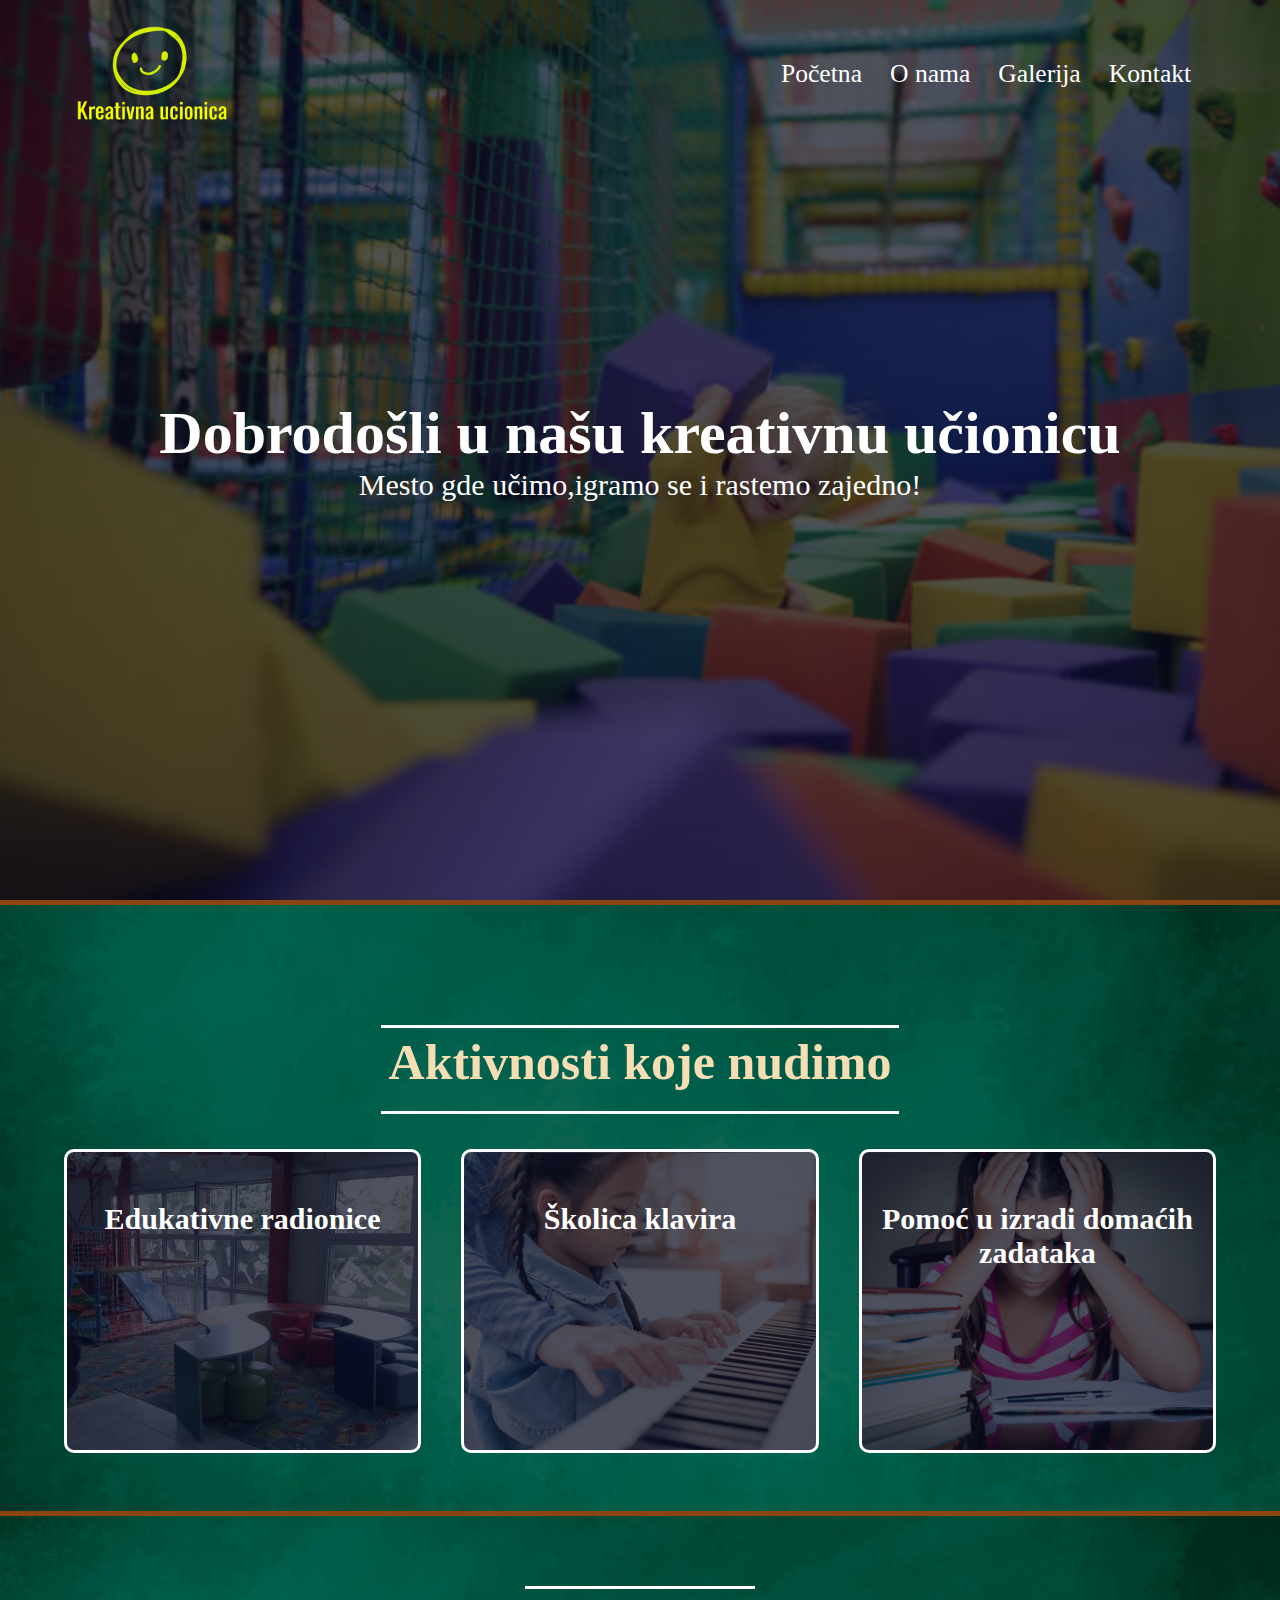
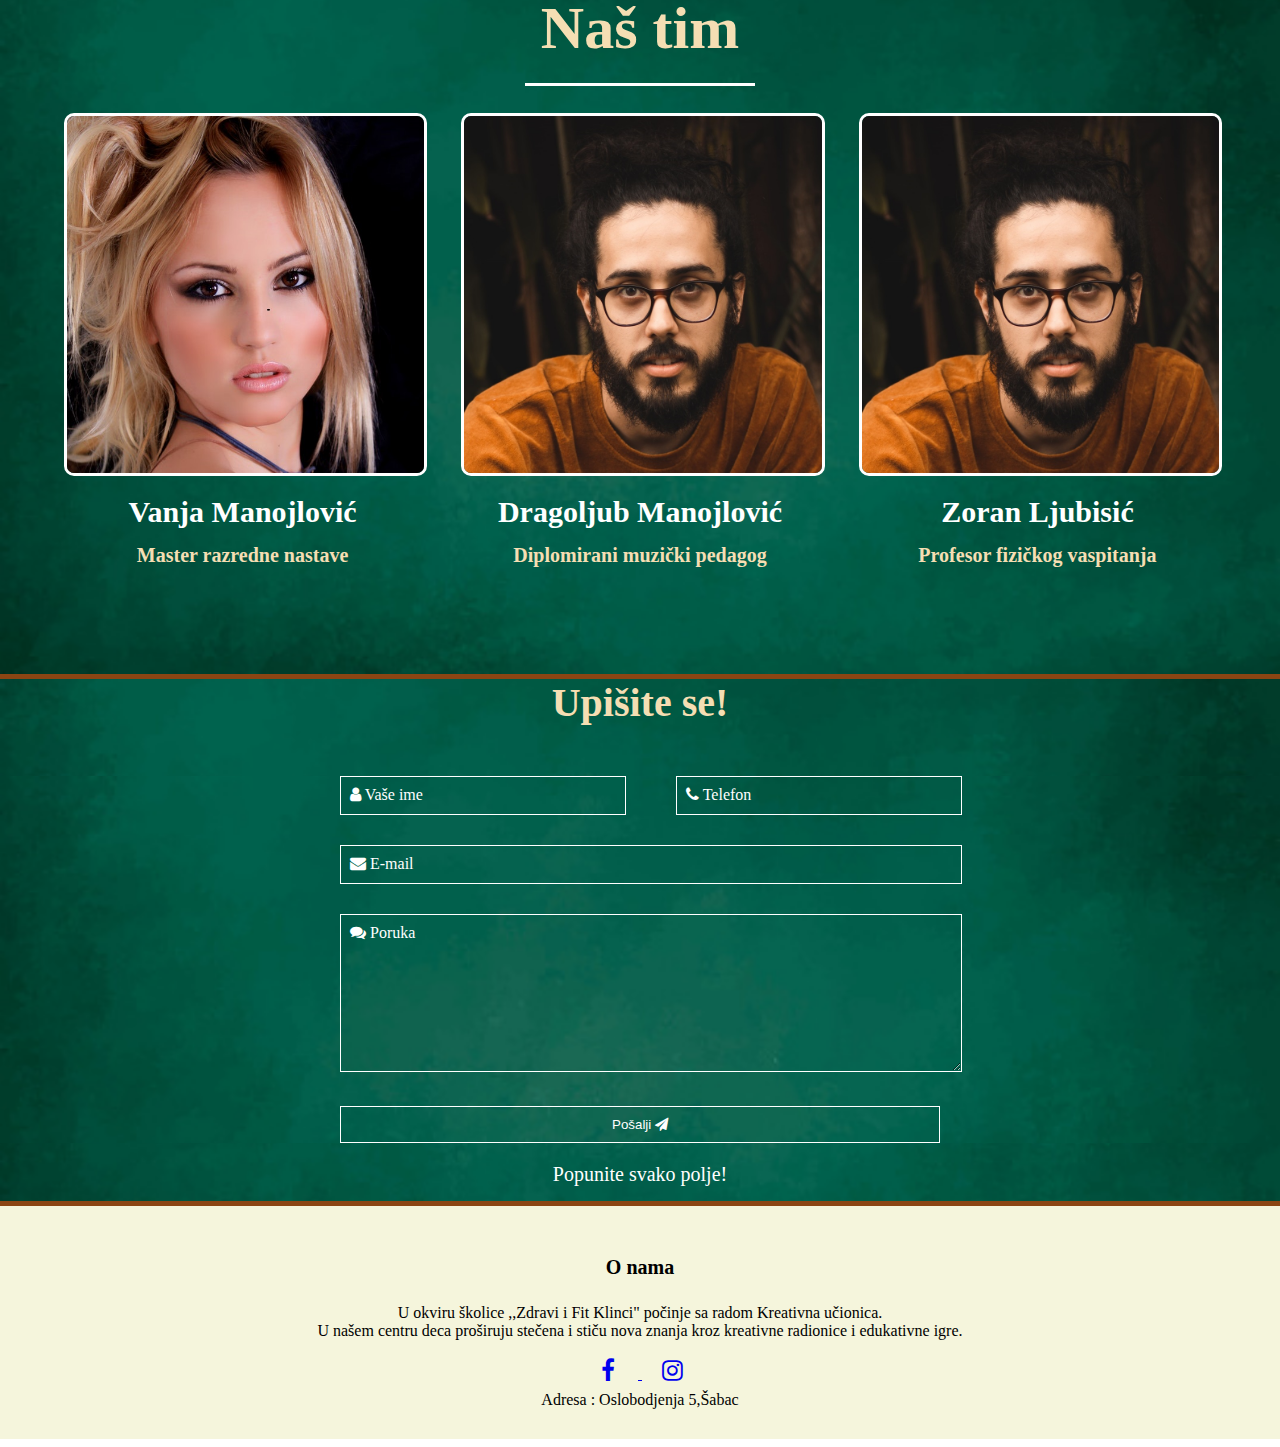
<file: index.html>
<!DOCTYPE html>
<html lang="en">
<head>
    <meta charset="UTF-8">
    <meta http-equiv="X-UA-Compatible" content="IE=edge">
    <meta name="viewport" content="width=device-width, initial-scale=1.0">
    <link rel="stylesheet" href="style.css">
    <link rel="stylesheet" href =
     "https://cdnjs.cloudflare.com/ajax/libs/font-awesome/4.7.0/css/font-awesome.min.css">
    <title>Kreativna Ucionica</title>
</head>
<body>
    
<!-------------------Glavna Stranica-------------------------->


<section class="header">

    <nav>
       <a href = "index.html"><img src = "siteImages/logo.png"></a>
    
        <div class="nav-links" id = "navLinks">
            <i class="fa fa-times-circle" onclick="hideMenu()"></i>
            <ul>
                <li><a href="index.html">Početna</a></li>
                <li><a href="about.html">O nama</a></li>
                
                <li><a href="gallery.html">Galerija</a></li>
                <li><a href="contact.html">Kontakt</a></li>
            </ul>

         

        </div>
        <i class="fa fa-bars" onclick="showMenu()"></i>
    </nav>

    <div class = "position">  
        <h1>Dobrodošli u našu kreativnu učionicu</h1>
                 <p>
                     Mesto gde učimo,igramo se i rastemo zajedno!
                 </p>
             </div>
</section>


<!-------------------Aktivnostii-------------------------->

<div class="background-course">

<section class = "course">

<h1>Aktivnosti koje nudimo</h1>
    

    <div class = "row">
        
        <div class = "course-services" id="Educate">
            <h3>Edukativne radionice</h3>
                
        </div>

        <div class = "course-services"id = "Piano">
            <h3>Školica klavira</h3>
                
        </div>

        <div class = "course-services" id = "Homework">
            <h3>Pomoć u izradi domaćih zadataka</h3>
             
        </div>

    </div>


</section>
</div>



<!-------------------Tim-------------------------->

<div class = "background-team">

<section class = "team">

<h1>Naš tim</h1>
<p> </p>

<div class="row">

     <div class="team-member">
         <img src="siteImages/user1.jpg">
         <h2>Vanja Manojlović</h2>
            <h3>Master razredne nastave</h3>
     </div>

     <div class="team-member">
        <img src="siteImages/user2.jpg">
        <h2>Dragoljub Manojlović</h2>
            <h3>Diplomirani muzički pedagog</h3>
    </div>

    <div class="team-member">
        <img src="siteImages/user2.jpg">
        <h2>Zoran Ljubisić</h2>
         <h3>Profesor fizičkog vaspitanja</h3>
    </div>


</div>



</section>
</div>

<!-------------------Posaljite poruku-------------------------->

<section class="contact" id ="signup">
    <div class = "zaKontakt">
   <h1>Upišite se! </h1>
  
   <div class="container">
    <form action="https://formsubmit.co/01d30e9d17157bcb6581b1e6db178441" method="POST">
        <!---Honeypot---->
        <input type="text" name= "_honey" style="display: none;">

        <!----Disable Captcha-->
        <input type="hidden" name ="_captcha" value="false">

        <div class="specialRow">

            <div class="input-group">
                <input type="text" id="name" required name="name">
                <label for="name"><i class="fa fa-user"></i> Vaše ime</label>
            </div>
            <div class="input-group">
                <input type="text" id="number" required name="number">
                <label for="number"><i class="fa fa-phone"></i> Telefon</label>
            </div>

        </div>
        
        <div class="input-group">
            <input type="text" id="email" required name="number">
            <label for="email"><i class="fa fa-envelope"></i> E-mail</label>
        </div>
        <div class="input-group">
            <textarea id="message" rows="8" required name="comments, questions"></textarea>
            <label for="message"><i class="fa fa-comments"></i> Poruka</label>
        </div>
        <button type="submit">Pošalji <i class="fa fa-paper-plane"></i></button>
    </form>
   
</div>
<p>Popunite svako polje!</p>


</div>

</section>

<!-------------------Footer-------------------------->
<section class="footer">
    <h4>O nama</h4>
        <p>U okviru školice ,,Zdravi i Fit Klinci" počinje sa radom Kreativna učionica. <br>
            U našem centru deca proširuju stečena i stiču nova znanja
             kroz kreativne radionice i edukativne igre. </p>
             <div class="icons">

                <a href ="https://www.facebook.com/Zdravi-i-Fit-Klinci-Kreativna-u%C4%8Dionica-249012227047252">
                <i class="fa fa-facebook"> </i>  
            </a>

                <a href = "https://www.instagram.com/_kreativna_ucionica_/">
                 <i class="fa fa-instagram"> </i>
                </a>

               
             </div>
             <p>Adresa : Oslobodjenja 5,Šabac</p>
</section>








<!-------------------Kod za navbar na telefonu-------------------------->

<script>



var navLinks = document.getElementById("navLinks");


function showMenu(){

navLinks.style.right = "0";

}

function hideMenu(){

navLinks.style.right = "-200px";

}

window.onscroll = function() {myFunction()};


</script>

</body>
</html>
</file>
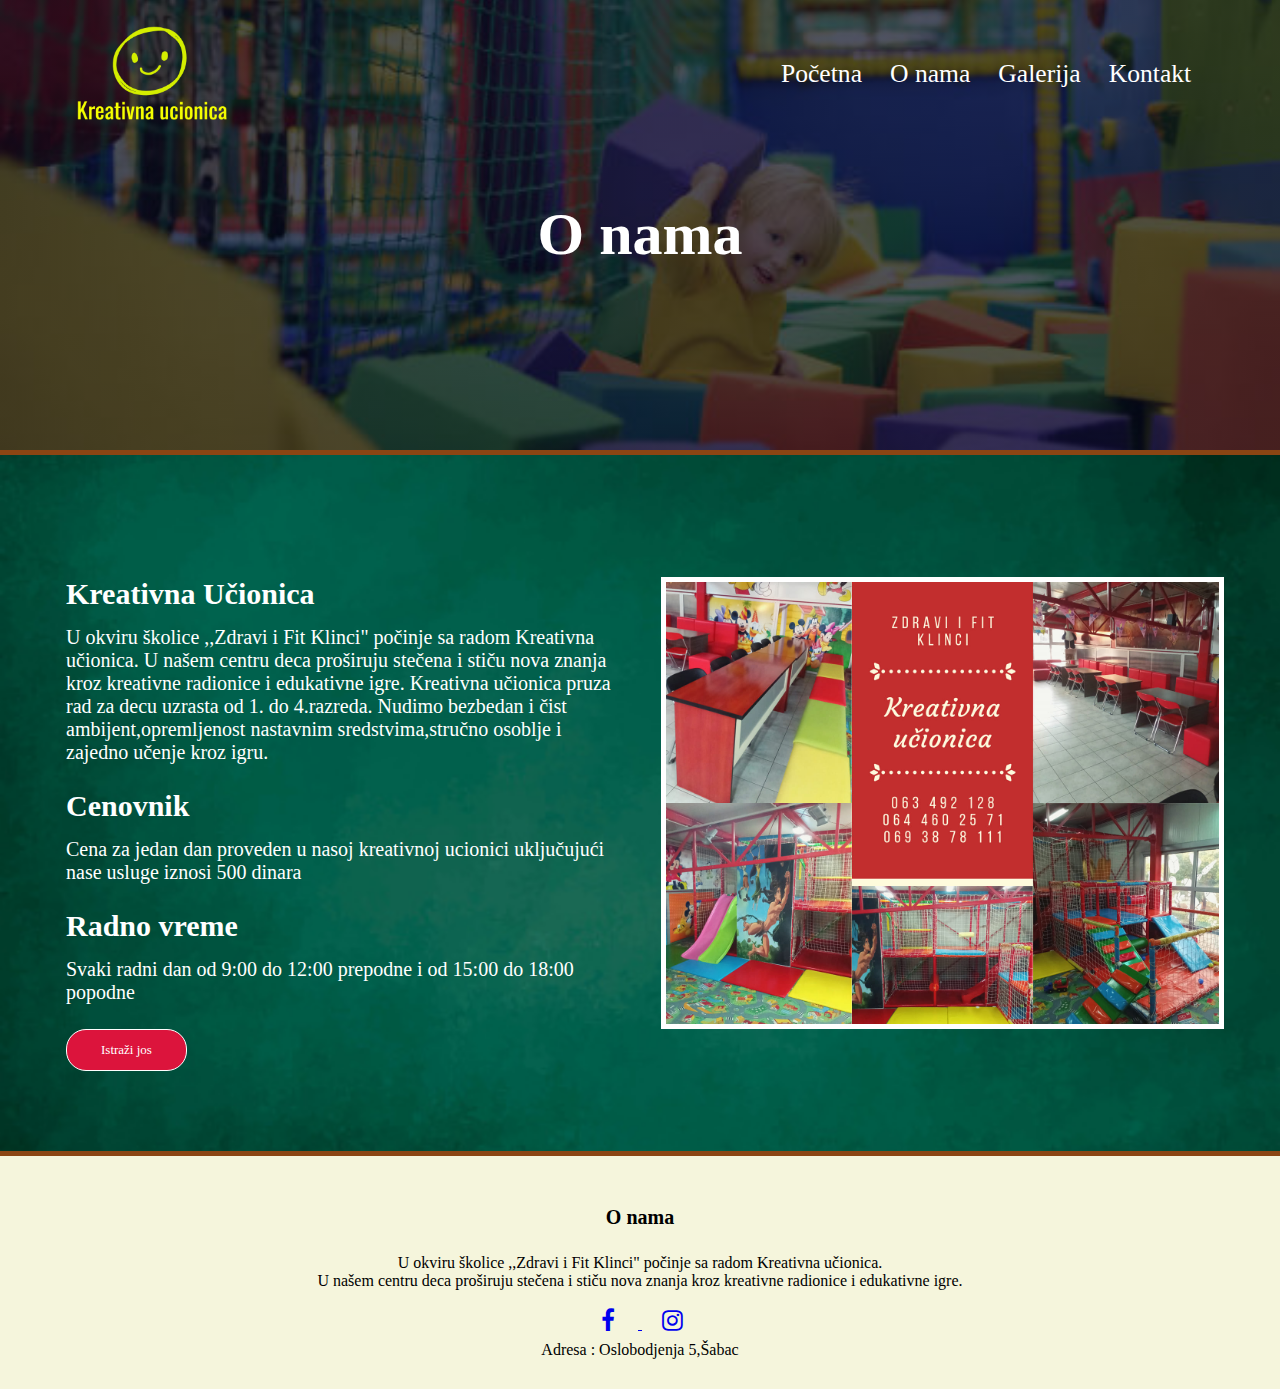
<file: about.html>
<!DOCTYPE html>
<html lang="en">
<head>
    <meta charset="UTF-8">
    <meta http-equiv="X-UA-Compatible" content="IE=edge">
    <meta name="viewport" content="width=device-width, initial-scale=1.0">
    <link rel="stylesheet" href="style.css">
    <link rel="stylesheet" href =
     "https://cdnjs.cloudflare.com/ajax/libs/font-awesome/4.7.0/css/font-awesome.min.css">
    <title>Kreativna Ucionica</title>
</head>
<body>
    
<!-------------------Glavna Stranica-------------------------->


<section class="sub-header">

    <nav>
       <a href = "index.html"><img src = "siteImages/logo.png"></a>
    
        <div class="nav-links" id = "navLinks">
            <i class="fa fa-times-circle" onclick="hideMenu()"></i>
            <ul>
                <li><a href="index.html">Početna</a></li>
                <li><a href="about.html">O nama</a></li>
               
                <li><a href="gallery.html">Galerija</a></li>
                <li><a href="contact.html">Kontakt</a></li>
            </ul>

         

        </div>
        <i class="fa fa-bars" onclick="showMenu()"></i>
    </nav>
        <h1>O nama</h1>
    
</section>
<!------------------O nama_sadrzaj------------------->
<div class = "background-about">
<section class="about-us">
        <div class="row">
            
                <div class="about-col" id=about-animation>
                    <h1>Kreativna Učionica </h1>
                        <p>U okviru školice ,,Zdravi i Fit Klinci" počinje sa radom Kreativna učionica.
                             U našem centru deca proširuju
                             stečena i stiču nova znanja kroz kreativne radionice i edukativne igre.
                             Kreativna učionica pruza rad za decu uzrasta od 1. do 4.razreda.
                            Nudimo bezbedan i čist ambijent,opremljenost nastavnim sredstvima,stručno osoblje
                        i zajedno učenje kroz igru. </p>
                        <h1>Cenovnik</h1>
                        <p>Cena za jedan dan proveden u nasoj kreativnoj ucionici uključujući nase usluge iznosi 500 dinara</p>
                        <h1>Radno vreme</h1>
                        <p>Svaki radni dan od 9:00 do 12:00 prepodne i od 15:00 do 18:00 popodne</p>
                              <a href="index.html" class = "explore-btn">Istraži jos</a>
                </div>

                <div class="about-col" id="about-slika">
                    <img src ="siteImages/aboutSlika.jpg">
                </div>
        </div>
</section>
</div>


<!-------------------Footer-------------------------->

<section class="footer">
    <h4>O nama</h4>
        <p>U okviru školice ,,Zdravi i Fit Klinci" počinje sa radom Kreativna učionica. <br>
            U našem centru deca proširuju stečena i stiču nova znanja
             kroz kreativne radionice i edukativne igre. </p>
             <div class="icons">

                <a href ="https://www.facebook.com/Zdravi-i-Fit-Klinci-Kreativna-u%C4%8Dionica-249012227047252">
                <i class="fa fa-facebook"></i>  
            </a>

                <a href = "https://www.instagram.com/_kreativna_ucionica_/">
                 <i class="fa fa-instagram"></i>
                </a>

               
             </div>
             <p>Adresa : Oslobodjenja 5,Šabac</p>
</section>








<!-------------------Kod za navbar na telefonu-------------------------->
<script>

var navLinks = document.getElementById("navLinks");


function showMenu(){

navLinks.style.right = "0";

}

function hideMenu(){

navLinks.style.right = "-200px";

}


</script>

</body>
</html>
</file>
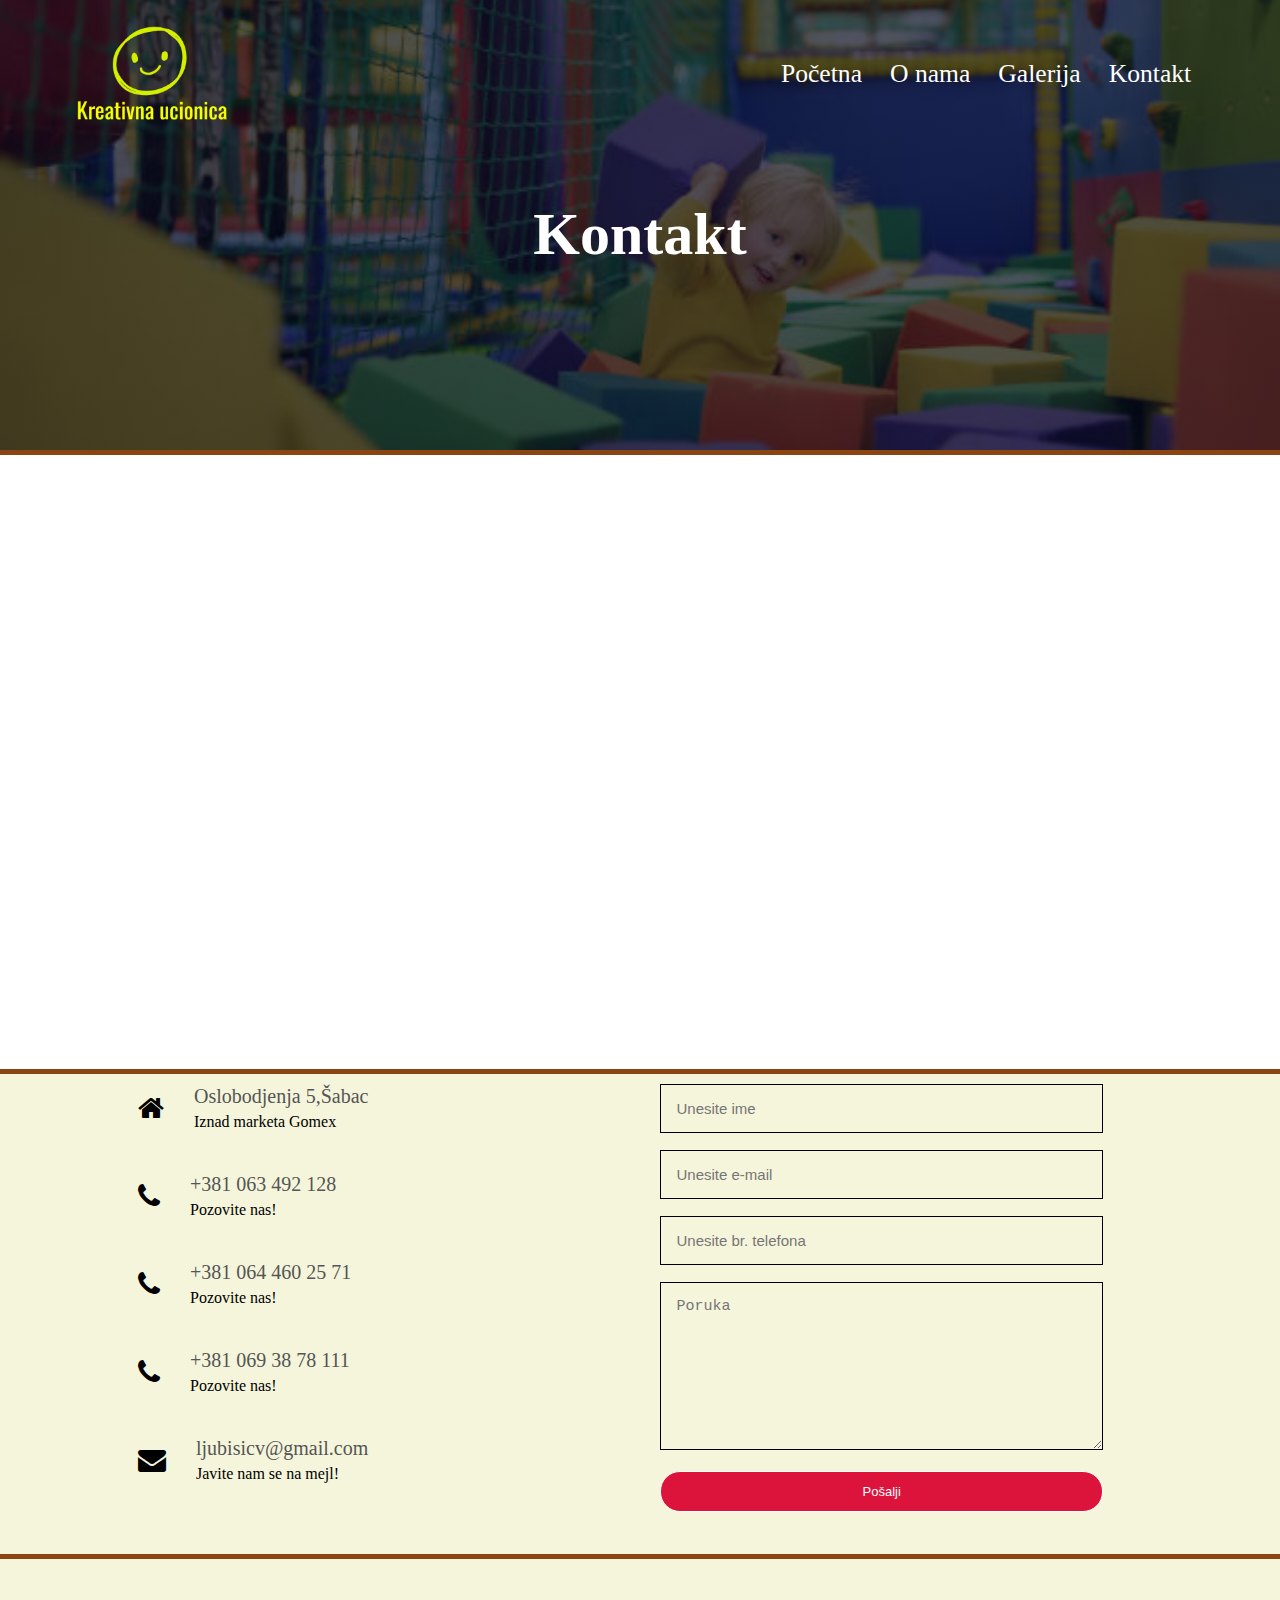
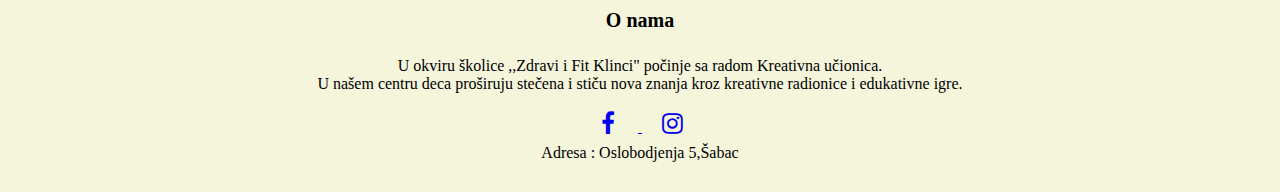
<file: contact.html>
<!DOCTYPE html>
<html lang="en">
<head>
    <meta charset="UTF-8">
    <meta http-equiv="X-UA-Compatible" content="IE=edge">
    <meta name="viewport" content="width=device-width, initial-scale=1.0">
    <link rel="stylesheet" href="style.css">
    <link rel="stylesheet" href =
     "https://cdnjs.cloudflare.com/ajax/libs/font-awesome/4.7.0/css/font-awesome.min.css">
    <title>Kreativna Ucionica</title>
</head>
<body>
    
<!-------------------Glavna Stranica-------------------------->


<section class="sub-header">

    <nav>
       <a href = "index.html"><img src = "siteImages/logo.png"></a>
    
        <div class="nav-links" id = "navLinks">
            <i class="fa fa-times-circle" onclick="hideMenu()"></i>
            <ul>
                <li><a href="index.html">Početna</a></li>
                <li><a href="about.html">O nama</a></li>
                
                <li><a href="gallery.html">Galerija</a></li>
                <li><a href="contact.html">Kontakt</a></li>
            </ul>

         

        </div>
        <i class="fa fa-bars" onclick="showMenu()"></i>
    </nav>
        <h1>Kontakt</h1>
    
</section>
<!------------------Contact----------------->

<section class="location">

    <iframe src="https://www.google.com/maps/embed?pb=!1m18!1m12!1m3!1d1191.298118914737!2d19.686900447157218!3d44.75224831163584!2m3!1f0!2f0!3f0!3m2!1i1024!2i768!4f13.1!3m3!1m2!1s0x475bcb027ca1c761%3A0xb9ff3b8d41c121c0!2z0J7RgdC70L7QsdC-0ZLQtdGa0LAgNSwg0KjQsNCx0LDRhg!5e0!3m2!1ssr!2srs!4v1632511456972!5m2!1ssr!2srs"
     width="600" height="450" style="border:0;" allowfullscreen="" loading="lazy"></iframe>


</section>

<div class="background-contact">
<section class="contact-us">
    <div class="row">
        <div class="contact-col">
            
            <div>
            <i class="fa fa-home"></i>
            <span>
                <h5>Oslobodjenja 5,Šabac </h5>
                    <p>Iznad marketa Gomex</p>
            </span>
            </div>

            <div>
                <i class="fa fa-phone"></i>
                <span>
                    <h5>+381 063 492 128</h5>
                        <p>Pozovite nas!</p>
                </span>
                </div>

                <div>
                    <i class="fa fa-phone"></i>
                    <span>
                        <h5>+381 064 460 25 71</h5>
                        <p>Pozovite nas!</p>
                    </span>
                    </div>

                    <div>
                        <i class="fa fa-phone"></i>
                        <span>
                            <h5>+381 069 38 78 111</h5>
                            <p>Pozovite nas!</p>
                        </span>
                        </div>

                <div>
                    <i class="fa fa-envelope"></i>
                    <span>
                        <h5>ljubisicv@gmail.com</h5>
                            <p>Javite nam se na mejl!</p>
                    </span>
                    </div>

        </div>
        <div class="contact-col">
            
            <form action="https://formsubmit.co/01d30e9d17157bcb6581b1e6db178441" method="POST">
                <!---Honeypot---->
        <input type="text" name= "_honey" style="display: none;">

          <!----Disable Captcha-->
          <input type="hidden" name ="_captcha" value="false">

                <input type="text" placeholder="Unesite ime" required name="Name">
                <input type="email" placeholder="Unesite e-mail" required name="E-mail">
                <input type="text" placeholder="Unesite br. telefona" required name="Phone">
                <textarea rows="8" placeholder="Poruka" required name ="comments, questions"></textarea>
                <button type="sumbit" class = "explore-btn">Pošalji</button>

            </form>



        </div>


    </div>



</section>
</div>





<!-------------------Footer-------------------------->

<section class="footer">
    <h4>O nama</h4>
        <p>U okviru školice ,,Zdravi i Fit Klinci" počinje sa radom Kreativna učionica. <br>
            U našem centru deca proširuju stečena i stiču nova znanja
             kroz kreativne radionice i edukativne igre. </p>
             <div class="icons">

                <a href ="https://www.facebook.com/Zdravi-i-Fit-Klinci-Kreativna-u%C4%8Dionica-249012227047252">
                <i class="fa fa-facebook"></i>  
            </a>

                <a href = "https://www.instagram.com/_kreativna_ucionica_/">
                 <i class="fa fa-instagram"></i>
                </a>

               
             </div>
             <p>Adresa : Oslobodjenja 5,Šabac</p>
</section>








<!-------------------Kod za navbar na telefonu-------------------------->
<script>

var navLinks = document.getElementById("navLinks");


function showMenu(){

navLinks.style.right = "0";

}

function hideMenu(){

navLinks.style.right = "-200px";

}


</script>

</body>
</html>
</file>
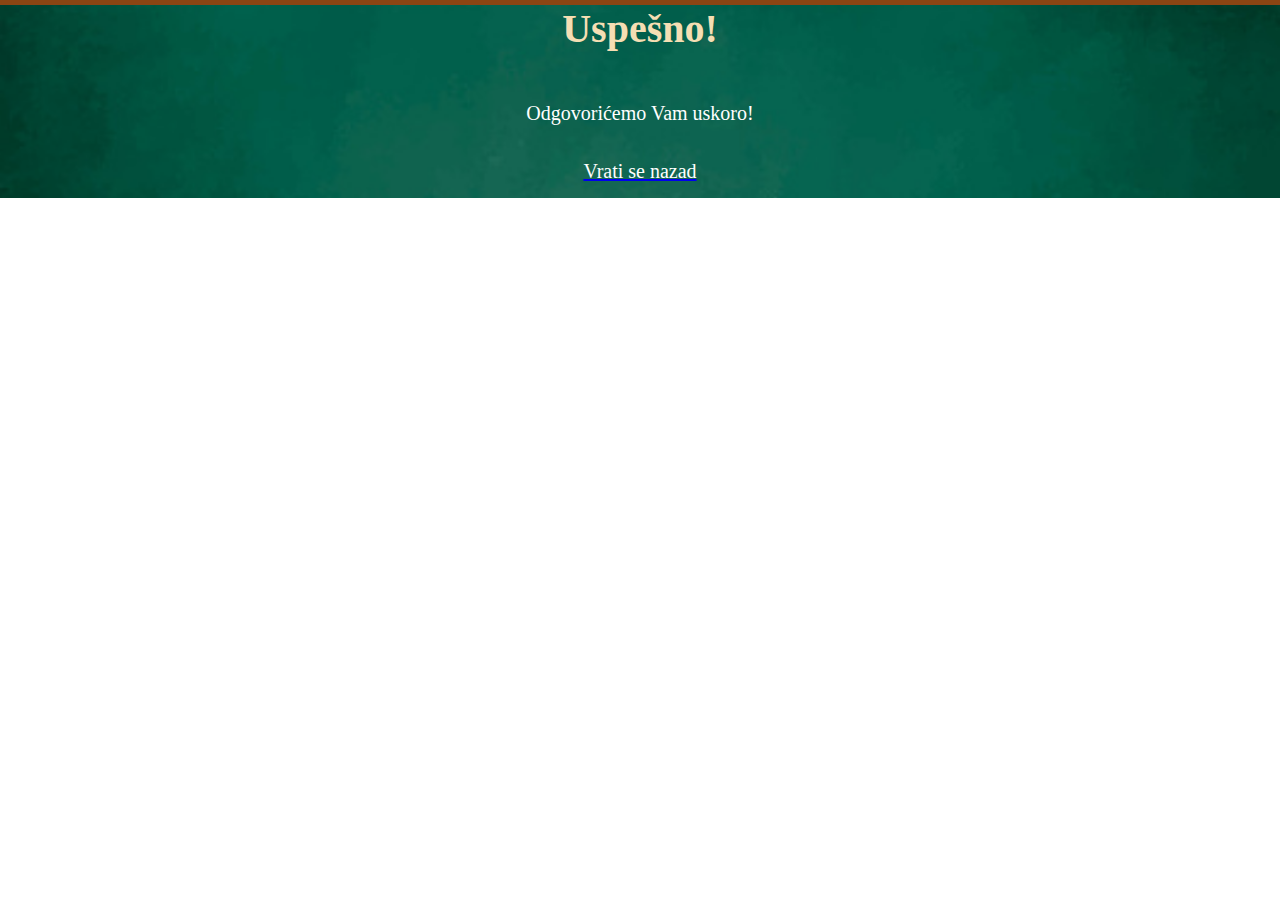
<file: sent.html>
<!DOCTYPE html>
<html lang="en">
<head>
    <meta charset="UTF-8">
    <meta http-equiv="X-UA-Compatible" content="IE=edge">
    <meta name="viewport" content="width=device-width, initial-scale=1.0">
    <link rel="stylesheet" href="style.css">
    <link rel="stylesheet" href =
     "https://cdnjs.cloudflare.com/ajax/libs/font-awesome/4.7.0/css/font-awesome.min.css">
    <title>Kreativna Ucionica</title>
</head>
<body>
    
<!-------------------Glavna Stranica-------------------------->




         

      
     
  



<!-------------------Aktivnostii-------------------------->





<!-------------------Tim-------------------------->






<!-------------------Posaljite poruku-------------------------->

<section class="contact" id ="signup">
    <div class = "zaKontakt">
   <h1>Uspešno!  </h1>
  
   
<p>Odgovorićemo Vam uskoro!</p>
    

<a href="index.html" id="btnBackLink" ><p id=btnBack>Vrati se nazad </p> </a>
    
</div>

</section>

<!-------------------Footer-------------------------->









<!-------------------Kod za navbar na telefonu-------------------------->

<script>



var navLinks = document.getElementById("navLinks");


function showMenu(){

navLinks.style.right = "0";

}

function hideMenu(){

navLinks.style.right = "-200px";

}

window.onscroll = function() {myFunction()};


</script>

</body>
</html>
</file>
<file: style.css>
*{

margin: 0;
padding: 0;

}
html{
    scroll-behavior: smooth;
}
.header{

min-height: 100vh;
width: 100%;
background-image: linear-gradient(rgba(4,9,30,0.7),
rgba(4,9,30,0.7)),url(siteImages/dete.jpg);

background-position: center;
background-size: cover;
position: relative;

}

nav{

display: flex;
padding: 2% 6%;
justify-content: space-between;
align-items: center;



}
nav img{
    width: 150px;
}


.nav-links{
    flex:1;
    text-align: right;
  
}
.nav-links ul li {

   
    list-style: none;
    display: inline-block;
    padding: 8px 12px;
   
}


.nav-links ul li a{
    text-decoration: none;
    color: white;
    font-size: 1.6em;
}

.nav-links ul li::after{
content: "";
width: 0%;
height: 2px;
background: white;
display: block;
margin: auto;
transition: 0.5s;

} 

.nav-links ul li:hover::after{
    width: 100%;
}


.position{

    width: 90%;
    position: absolute;
    top: 50%;
    left: 50%;
    transform: translate(-50%,-50%);
    text-align: center;
    color: white;
}
.position h1{

    font-size: 60px;
}

.position p{
   
    font-size: 30px;
}


.position {
    -webkit-animation-name: fadeIn;
    animation-name: fadeIn;
    -webkit-animation-duration: 2s;
    animation-duration: 5s;
    -webkit-animation-fill-mode: both;
    animation-fill-mode: both;
    
    }
    @-webkit-keyframes fadeIn {
    0% {opacity: 0;}
    100% {opacity: 1;}
    
    }
    @keyframes fadeIn {
    0% {opacity: 0;}
    100% {opacity: 1;}
    } 


nav .fa{
    display: none;
}

footer  a{
text-decoration: none;
color: black;

}


/* ---- za telefon -------*/





    @media(max-width:640px){

       .position h1{
           font-size: 30px;
       }

       .position p{

        font-size: 20px;

       }
        .nav-links ul li{
            display: block;
        }

        .nav-links{
            position: fixed;
            background: indigo;
            height: 100vh;
            width:200px;
            top: 0;
            right: -200px;
            text-align: left;
            z-index: 2;
            transition: 1s;
           
        }


        nav .fa{
            display: block;
            color: yellow;
            margin: 10px;
            font-size: 22px;
            cursor: pointer;
        }
        
        .nav-links ul{
            padding: 30px;

        }
        .row{
            flex-direction: column;
        }
        .input-group,.specialRow{
            width:90%;
            margin-top: 10px;
                   

        }
.container {
        border-top: solid 5px #8B4513;

}

.sub-header h1{
    padding-top: -50px;
    font-size: 24px;
    
}

.gallery-container .box{
    flex-direction: column;
}
.gallery-container .box .img-gallery img{
    width: 100%;
}


.about-col img{
width: 100%;
height: 100%;

}


    }





    


/*---------------Aktivnosti ----------*/

.background-course{
    background-image: url(siteImages/tabla3.jpg);
    background-position: center;
    background-size: cover;
    border-bottom: 5px solid #8B4513;
    border-top: 5px solid #8B4513;
}



.course{
   
    width: 90%;
    margin: auto;
    text-align: center;
    padding-top: 100px;
    
  
}
.course h1{
margin-bottom: 3%;
    font-size: 50px;
    font-weight: 600;
    color:wheat
}


.course  h1::before{
    content: "";
    background: #fff;
    display: block;
    height: 3px;
    width: 45%;
    margin: 20px auto 5px;
    
    }


    .course  h1::after{
        content: "";
        background:#fff;
        display: block;
        height: 3px;
        width: 45%;
        margin: 20px auto 5px;
        
        }

.course p{
 
    
    color:#555;
    font-weight: 300;
    font-size: 20px;
    line-height: 22px;
    padding: 10px;
}



.row{

    margin-top: 1%;
    display: flex;
    justify-content: space-between;
}

.course-services{

    border-style: solid;
    border-color: white;
    flex-basis: 31%;
    background: lightgray;
    border-radius: 10px;
    margin-bottom: 5%;
    padding: 50px 12px;
    box-sizing: border-box;
    transition: 0.5s;
}

.course h3{
    color: white;
    text-align: center;
    font-weight: 600;
    margin-bottom: 40%;
    font-size: 30px;
}

.course-services p{
    color: white;
}

.course-services:hover{

box-shadow: 0 0 20px 0px rgba(0, 0, 0, 0.2);
}

#Educate{
    background-image:linear-gradient(rgba(4,9,30,0.7),
    rgba(4,9,30,0.7)),url(siteImages/ucionica.jpg);
    background-position: center;
    background-size: cover;
}

#Piano{
    background-image:linear-gradient(rgba(4,9,30,0.7),
    rgba(4,9,30,0.7)),url(siteImages/klavir.jpg);
    background-position: center;
    background-size: cover;
}
#Homework{
    background-image:linear-gradient(rgba(4,9,30,0.7),
    rgba(4,9,30,0.7)),url(siteImages/domaci.jpg);
    background-position: center;
    background-size: cover;
}


/*---------- Tim *----------------------------*/

.background-team{
    position: relative;
    background-image: url(siteImages/tabla3.jpg);
    background-position: center;
    background-size: cover;
}

.team{
    width: 90%;
    margin: auto;
    text-align: center;
    padding-top: 50px;
    padding-bottom: 50px;
   
}
.team-member{

    flex-basis: 31%;
    border-radius: 10px;
    margin-bottom: 5%;
    text-align: left;
}
.team-member img{
    border-style: solid;
    border-color: white;
    width: 100%;
    border-radius: 10px;
    filter: grayscale(0);
}
.team-member img:hover{

 
    filter: grayscale(0);
}

.team h1{
    color:wheat;
    
    font-size: 60px;
    text-align:center;
    padding-bottom: 10px;
}


.team  h1::before{
    content: "";
    background: white;
    display: block;
    height: 3px;
    width: 20%;
    margin: 20px auto 5px;

}

.team  h1::after{
    content: "";
    background: white;
    display: block;
    height: 3px;
    width: 20%;
    margin: 20px auto 5px;

}
.team-member h2{
    text-align: center;
font-size: 30px;
font-weight: bold;
margin-top: 15px;
color: white !important;

}
.team-member h3{
    text-align: center;
    font-size: 20px;
    font-weight: bold;
    margin-top: 15px;
   color: wheat;
    
    }
    /*---------- Kontakt ---------------------------------------------------------------*/


.container{
    display: flex;
    align-items: center;
    justify-content: center;
    background-image: url(siteImages/tabla3.jpg);
   background-position: center;
   background-size: cover;
}        

.zaKontakt{
    background-image: url(siteImages/tabla3.jpg);
    background-position: center;
    background-size: cover;
}

.contact h1{
    text-align: center;
    color: wheat;
    font-size: 40px;
  
    border-top: solid 5px #8B4513;
    margin-bottom: 50px;
   

}
form{
    width: 90%;
    max-width: 600px;
}
.input-group{
    margin-bottom: 30px;
    position: relative;
}
input, textarea{

    width: 100%;
    padding: 10px;
    outline: 0;
    border: 1px solid #fff;
    color: #fff;
    background: transparent;
    font-size: 15px;
}
label{

    height: 100%;
    position: absolute;
    left: 0;
    top: 0;
    padding: 10px;
    color: #fff;
    cursor: text;
    transition: 0.2s;
}
button{

padding: 10px 0;
color: #fff;
outline: none;
background: transparent;
border: 1px solid #fff;
width: 100%;
cursor: pointer;


}

input:focus~label,
input:valid~label,
textarea:focus~label,
textarea:valid~label{
    top: -35px;
    font-size: 14px;
}
.specialRow{
    display: flex;
    align-items: center;
    justify-content: space-between;
}
.specialRow .input-group{
    flex-basis: 44%;
}

.contact p{
    text-align: center;
    color: white;
    font-size: 20px;
    margin-top: 20px;
    padding-bottom: 15px;
}

/*---------- Footer --------------------------------------------------------*/
.footer{
    border-top: solid 5px #8B4513;
    width: 100%;
    text-align: center;
    padding: 30px 0;
    background-color: #F5F5DC;
}
.footer h4{
    font-size: 20px;
    margin-bottom: 25px;
    margin-top: 20px;
    font-weight: 600;
}
.footer .icons .fa{
    font-size: 1.5em;
    width: 35px;
    height: 15px;
    margin: 0 13px;
    cursor: pointer;
    padding:18px 0;
}


/*---------O NAMA STRANICA -----------------------------------------------------*/

.sub-header{
height: 50vh;
width: 100%;
background-image: linear-gradient(rgba(4,9,30,0.7),
rgba(4,9,30,0.7)),url(siteImages/dete.jpg);
background-position: center;
background-size: cover;
text-align: center;
color: #fff;
border-bottom: 5px solid #8B4513;
}
.sub-header h1{
    margin-top:50px;
    font-size: 60px;
}

.background-about{
    background-image: url(siteImages/tabla3.jpg);
    background-position: center;
    background-size: cover;
    
}


.about-us{
    
    width: 90%;
    margin: auto;
    padding-top: 80px;
    padding-bottom: 50px;
}
.about-col{
    flex-basis: 48%;
    padding: 30px 2px;

}

#about-animation{
    -webkit-animation-name: slideInLeft;
    animation-name: slideInLeft;
    -webkit-animation-duration: 1.5s;
    animation-duration: 1.2s;
    -webkit-animation-fill-mode: both;
    animation-fill-mode: both;
    }
    @-webkit-keyframes slideInLeft {
    0% {
    -webkit-transform: translateX(-100%);
    transform: translateX(-100%);
    visibility: visible;
    }
    100% {
    -webkit-transform: translateX(0);
    transform: translateX(0);
    }
    }
    @keyframes slideInLeft {
    0% {
    -webkit-transform: translateX(-100%);
    transform: translateX(-100%);
    visibility: visible;
    }
    100% {
    -webkit-transform: translateX(0);
    transform: translateX(0);
    }
}

.about-col img{
    width: 100%;
    border:solid 5px white;
}
.about-col h1{
    padding-top: 0;
    font-size: 30px;
    color:#fff;

}
.about-col p{
    padding:15px 0 25px ;
    font-size: 20px;
    color: #fff;
}
.explore-btn{
    display:inline-block;
    font-size: 13px;
    border: 1px solid white;
    background-color: crimson;
    color: white;
    text-decoration: none;
    
    position: relative;
    cursor: pointer;
    padding:12px 34px;
    border-radius: 20px;

}
.explore-btn:hover{
    border:1px solid indigo;
    background: indigo;
    transition: 1s;
}


/*----------Contact Stranica---------------------------------*/

.background-contact{
    background-color:#F5F5DC;
    border-top: 5px solid #8B4513;
}


.location{
    width: 80%;
    margin: auto;
    padding: 80px 0;
}
.location iframe{
    width: 100%;
}
.contact-us{
    
    width: 80%;
    margin: auto;
}
.contact-col{
    flex-basis: 48%;
    margin-bottom: 30px;
}
.contact-col div{
    display: flex;
    align-items: center;
    margin-bottom: 40px;
}
.contact-col div .fa{
    font-size: 28px;
    color: black;
    margin: 10px;
    margin-right: 30px;
}
.contact-col div p{
    padding: 0;
}
.contact-col div h5{
    font-size: 20px;
    margin-bottom: 5px;
    color: #555;
    font-weight: 400;
}
.contact-col input, .contact-col textarea{
    width: 100%;
    padding: 15px;
    margin-bottom: 17px;
    outline: none;
    border: 1px solid black;
    box-sizing: border-box;
    color: black;
}

/*---------------GALERIJA----------------------------------*/

.gallery{
    border-top: 5px solid #8B4513;
    background-image: url(siteImages/tabla3.jpg);
    background-position: center;
    background-size: cover;
}


.gallery-container{
    display: flex;
    flex-direction: column;
    justify-content: center;
    align-items: center;
    text-align: center;
    margin: 40px 20px 0 20px;
  }
  
  .gallery-container .heading{
    width: 50%;
    padding-bottom: 50px;
    margin-bottom: 30px;
  }


.gallery .heading{

    -webkit-animation-name: rubberBand;
    animation-name: rubberBand;
    -webkit-animation-duration: 1s;
    animation-duration: 1.5s;
    -webkit-animation-fill-mode: both;
    animation-fill-mode: both;
    }
    @-webkit-keyframes rubberBand {
    0% {
    -webkit-transform: scale3d(1, 1, 1);
    transform: scale3d(1, 1, 1);
    }
    30% {
    -webkit-transform: scale3d(1.25, 0.75, 1);
    transform: scale3d(1.25, 0.75, 1);
    }
    40% {
    -webkit-transform: scale3d(0.75, 1.25, 1);
    transform: scale3d(0.75, 1.25, 1);
    }
    50% {
    -webkit-transform: scale3d(1.15, 0.85, 1);
    transform: scale3d(1.15, 0.85, 1);
    }
    65% {
    -webkit-transform: scale3d(.95, 1.05, 1);
    transform: scale3d(.95, 1.05, 1);
    }
    75% {
    -webkit-transform: scale3d(1.05, .95, 1);
    transform: scale3d(1.05, .95, 1);
    }
    100% {
    -webkit-transform: scale3d(1, 1, 1);
    transform: scale3d(1, 1, 1);
    }
    }
    @keyframes rubberBand {
    0% {
    -webkit-transform: scale3d(1, 1, 1);
    transform: scale3d(1, 1, 1);
    }
    30% {
    -webkit-transform: scale3d(1.25, 0.75, 1);
    transform: scale3d(1.25, 0.75, 1);
    }
    40% {
    -webkit-transform: scale3d(0.75, 1.25, 1);
    transform: scale3d(0.75, 1.25, 1);
    }
    50% {
    -webkit-transform: scale3d(1.15, 0.85, 1);
    transform: scale3d(1.15, 0.85, 1);
    }
    65% {
    -webkit-transform: scale3d(.95, 1.05, 1);
    transform: scale3d(.95, 1.05, 1);
    }
    75% {
    -webkit-transform: scale3d(1.05, .95, 1);
    transform: scale3d(1.05, .95, 1);
    }
    100% {
    -webkit-transform: scale3d(1, 1, 1);
    transform: scale3d(1, 1, 1);
    }

}

  .gallery-container .heading h3{
      color: #fff;
    font-size: 3em;
    font-weight: bolder;
    padding-bottom: 10px;
    border-bottom: 3px solid #fff;
  }
  
  
  .gallery-container .box{
   display: flex;
   flex-direction: row;
   justify-content: space-between;
  }
  
  .gallery-container .box .dream{
    display: flex;
    flex-direction: column;
    width: 32.5%;
    padding-bottom: 100px;
   
  }
  
  .gallery-container .box .dream img{
    width: 100%;
    height:370px;
    padding-bottom: 0px;
    border-radius: 0px;
    border: 3px solid;
    
   
    color:  #8B4513;
    margin-top: 10px;
   
  }
  .gallery-container .box .dream img:hover{
      cursor: pointer;
      transition: 0.7s;
      transform: scale(1.1);
  }
  
  
  @media only screen and (max-width: 769px){
      .gallery-container .box{
     flex-direction: column;
    }
  
  .gallery-container .box .dream{
    width: 100%;
  }
  
  
  
  
  
  }
  
  @media only screen and (max-width: 643px){
  .gallery-container .heading{
    width: 100%;
  }
  .gallery-container .heading h3{
    font-size: 2.5em;
  
  }
  
  
  
  
  
  
  
  }
</file>
